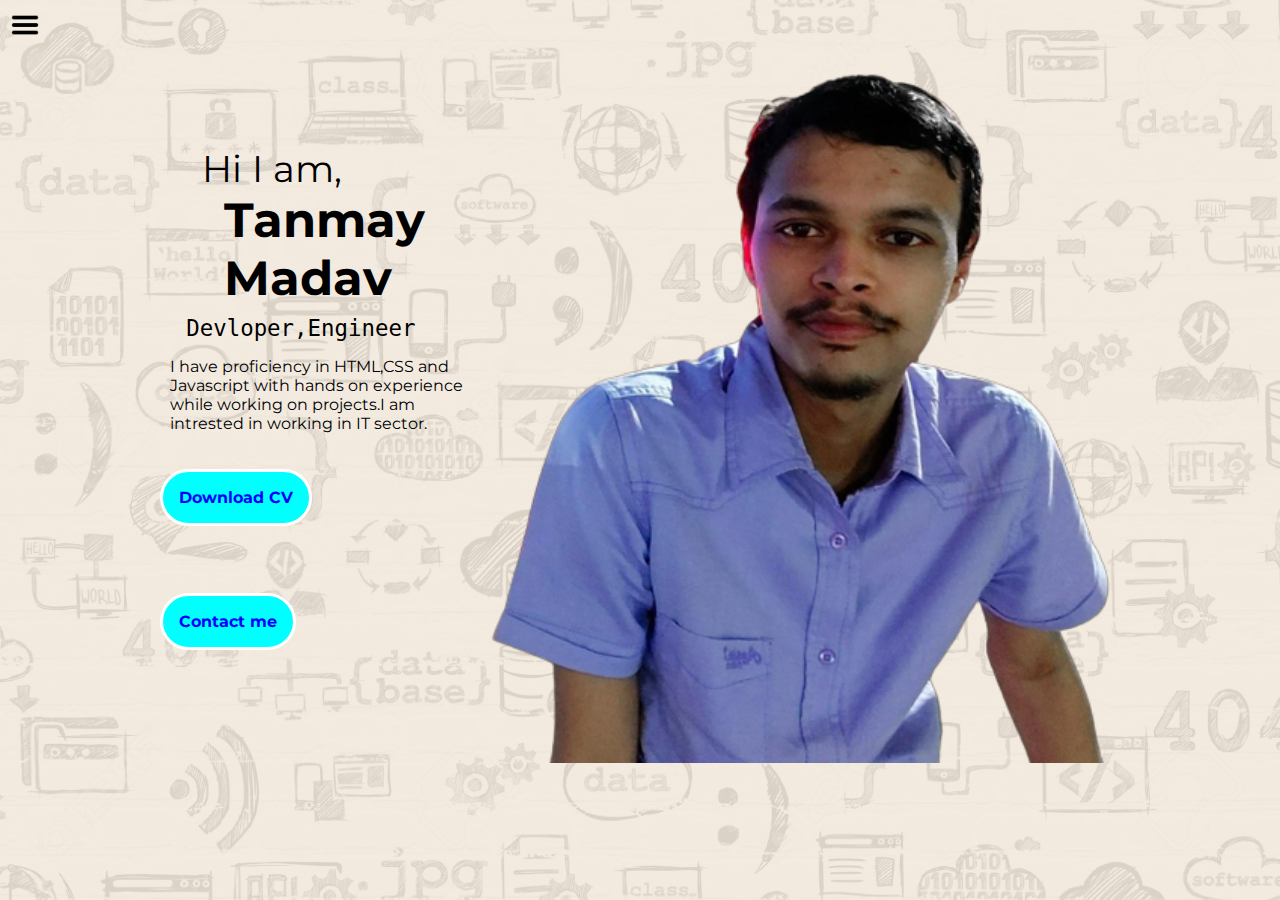
<file: index.html>
<!DOCTYPE html>
<html lang="en">

<head>
    <meta charset="UTF-8">
    <meta http-equiv="X-UA-Compatible" content="IE=edge">
    <meta name="viewport" content="width=device-width, initial-scale=1.0">
    <link rel="stylesheet" href="style.css">
    <title>Tanmay Madav</title>
    <link rel="preconnect" href="https://fonts.googleapis.com">
    <link rel="preconnect" href="https://fonts.gstatic.com" crossorigin>
    <link href="https://fonts.googleapis.com/css2?family=Montserrat:wght@300&display=swap" rel="stylesheet">
</head>

<body>
    <div class="container">
        <div class="sidebar sidebarGO">
            <nav>
                <ul>
                    <li><a href="index.html">Home</a></li>
                    <li><a href="intro.html">My Intro</a> </li>
                    <li><a href="contact.html">Contact</a></li>
                    <li><a href="blog.html">Blog</a></li>
                </ul>
            </nav>
        </div>
        <div class="main">
            <div class="hambur">
                <img src="img/Hamburger_icon.svg.png" alt="" class="ham" width="30px">
                <img src="img/cross.png" alt="" class="cros" width="23px">
            </div>
            <div class="infocont">
                <div class="devinfo">
                    <div class="hello">Hi I am,</div>
                    <div class="name">Tanmay Madav</div>
                    <div class="about">Devloper,Engineer</div>
                    <div class="moreabtme">I have proficiency in HTML,CSS and Javascript with hands on experience while
                        working on projects.I am intrested in working in IT sector.</div>
                    <div>
                        <a href="/proj-3/cv.pdf" target="_blank">
                            <button class="btn">Download CV</button>
                        </a>
                        <a href="/proj-3/contact.html">
                        <button class="btn">Contact me</button>
                        </a>
                    </div>
                </div>
                <div class="devpic">
                    <img src="img/1.png" alt="Tanmay Madav">
                </div>
            </div>
        </div>
    </div>
<script src="script.js"></script>
</body>

</html>
</file>
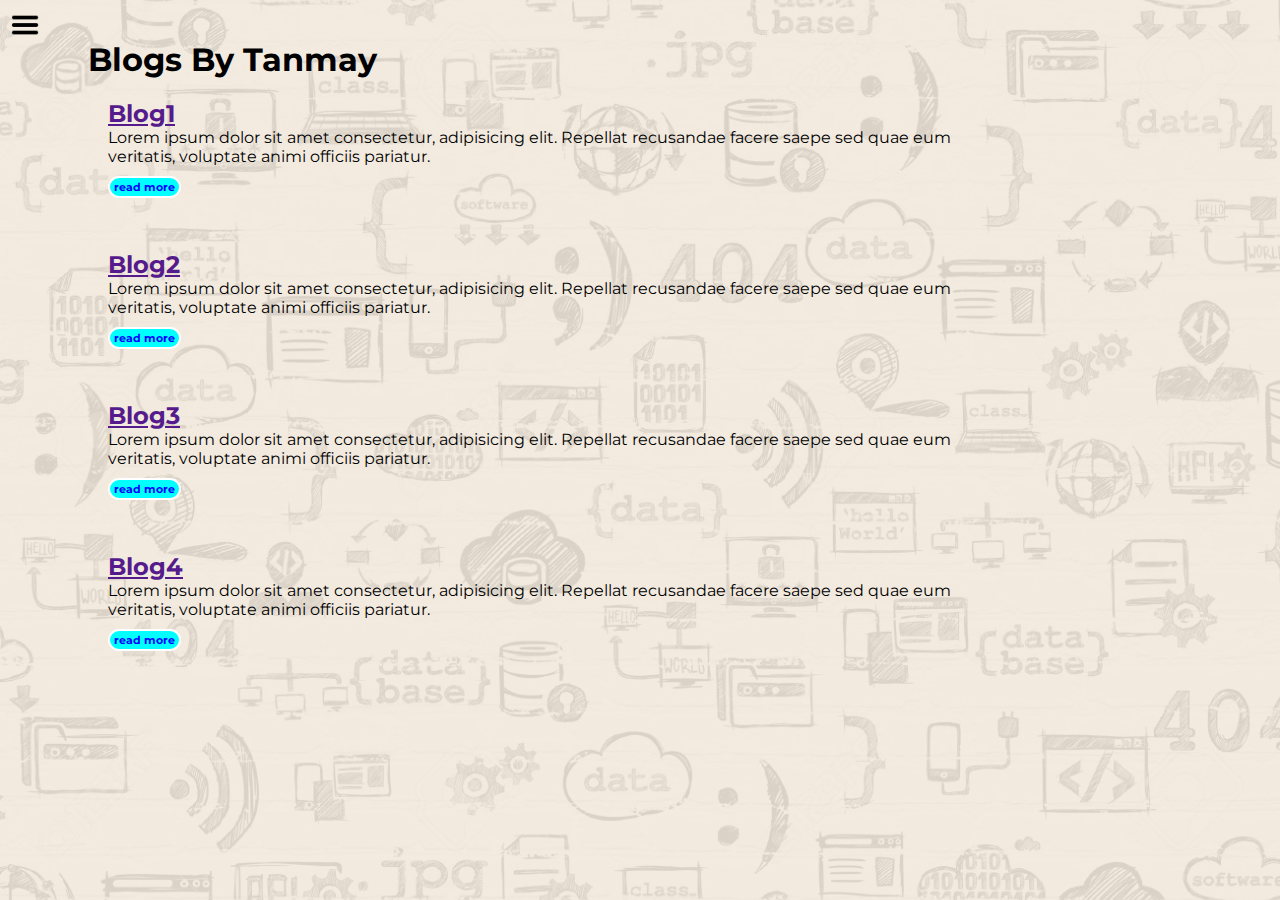
<file: blog.html>
<!DOCTYPE html>
<html lang="en">

<head>
    <meta charset="UTF-8">
    <meta http-equiv="X-UA-Compatible" content="IE=edge">
    <meta name="viewport" content="width=device-width, initial-scale=1.0">
    <link rel="stylesheet" href="style.css">
    <title>Tanmay Madav</title>
    <link rel="preconnect" href="https://fonts.googleapis.com">
    <link rel="preconnect" href="https://fonts.gstatic.com" crossorigin>
    <link href="https://fonts.googleapis.com/css2?family=Montserrat:wght@300&display=swap" rel="stylesheet">
</head>

<body>
    <div class="container">
        <div class="sidebar sidebarGO">
            <nav>
                <ul>
                    <li><a href="index.html">Home</a></li>
                    <li><a href="intro.html">My Intro</a> </li>
                    <li><a href="contact.html">Contact</a></li>
                    <li><a href="blog.html">Blog</a></li>
                </ul>
            </nav>
        </div>
        <div class="main">
            <div class="hambur">
                <img src="img/Hamburger_icon.svg.png" alt="" class="ham" width="30px">
                <img src="img/cross.png" alt="" class="cros" width="23px">
            </div>
            <div class="blogcont">
                    <h1>Blogs By Tanmay</h1>
                    <div class="blogitem">
                        <h2><a href="">Blog1</a></h2>
                        <p>Lorem ipsum dolor sit amet consectetur, adipisicing elit. Repellat recusandae facere saepe sed quae eum veritatis, voluptate animi officiis pariatur.</p>
                        <button class="btn sm">read more</button>
                    </div>
                    <div class="blogitem">
                        <h2><a href="">Blog2</a></h2>
                        <p>Lorem ipsum dolor sit amet consectetur, adipisicing elit. Repellat recusandae facere saepe sed quae eum veritatis, voluptate animi officiis pariatur.</p>
                        <button class="btn sm">read more</button>
                    </div>
                    <div class="blogitem">
                        <h2><a href="">Blog3</a></h2>
                        <p>Lorem ipsum dolor sit amet consectetur, adipisicing elit. Repellat recusandae facere saepe sed quae eum veritatis, voluptate animi officiis pariatur.</p>
                        <button class="btn sm">read more</button>
                    </div>
                    <div class="blogitem">
                        <h2><a href="">Blog4</a></h2>
                        <p>Lorem ipsum dolor sit amet consectetur, adipisicing elit. Repellat recusandae facere saepe sed quae eum veritatis, voluptate animi officiis pariatur.</p>
                        <button class="btn sm">read more</button>
                    </div>
            </div>
        </div>
    </div>
    <script src="script.js"></script>
</body>

</html>
</file>
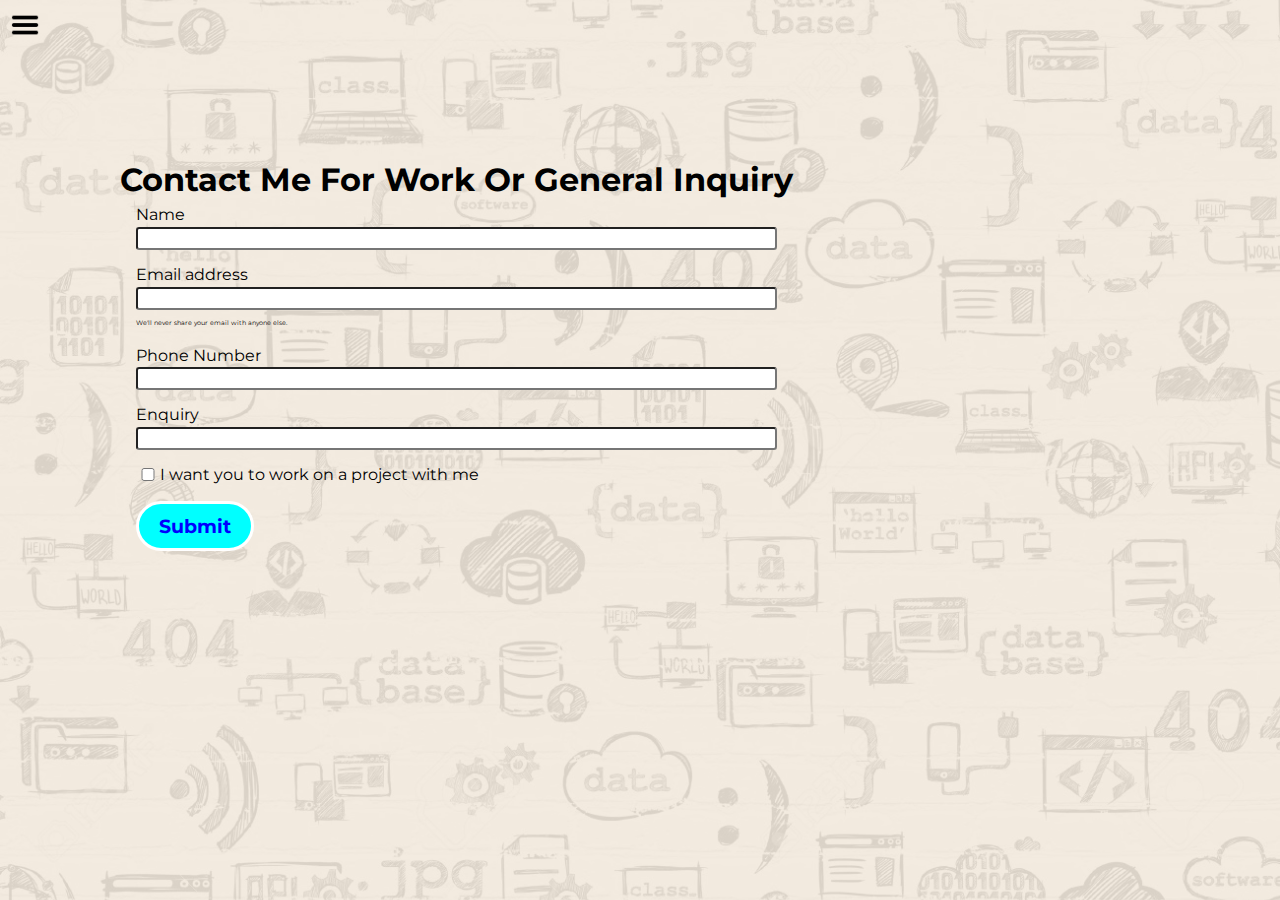
<file: contact.html>
<!DOCTYPE html>
<html lang="en">

<head>
    <meta charset="UTF-8">
    <meta http-equiv="X-UA-Compatible" content="IE=edge">
    <meta name="viewport" content="width=device-width, initial-scale=1.0">
    <link rel="stylesheet" href="style.css">
    <title>Tanmay Madav</title>
    <link rel="preconnect" href="https://fonts.googleapis.com">
    <link rel="preconnect" href="https://fonts.gstatic.com" crossorigin>
    <link href="https://fonts.googleapis.com/css2?family=Montserrat:wght@300&display=swap" rel="stylesheet">
</head>

<body>
    <div class="container">
        <div class="sidebar sidebarGO">
            <nav>
                <ul>
                    <li><a href="index.html">Home</a></li>
                    <li><a href="intro.html">My Intro</a> </li>
                    <li><a href="contact.html">Contact</a></li>
                    <li><a href="blog.html">Blog</a></li>
                </ul>
            </nav>
        </div>
        <div class="main">
            <div class="hambur">
                <img src="img/Hamburger_icon.svg.png" alt="" class="ham" width="30px">
                <img src="img/cross.png" alt="" class="cros" width="23px">
            </div>
            <div class="contactform">

                <h1>Contact Me For Work Or General Inquiry</h1>
                <form>
                    <div class="mb-3">
                        <label for="Name" class="form-label">Name</label>
                        <input type="name" class="form-control" id="exampleInputEmail1" aria-describedby="emailHelp">
                    </div>
                    <div class="mb-3">
                        <label for="exampleInputEmail1" class="form-label">Email address</label>
                        <input type="email" class="form-control" id="exampleInputEmail1" aria-describedby="emailHelp">
                        <div id="emailHelp" class="form-text">We'll never share your email with anyone else.</div>
                    </div>
                    <div class="mb-3">
                        <label for="clientphone" class="form-label">Phone Number</label>
                        <input type="phone" class="form-control" id="clientphone">
                    </div>
                    <div class="mb-3">
                        <label for="Enquiry" class="form-label">Enquiry</label>
                        <input type="enquiry" class="form-control" id="exampleInputEmail1" aria-describedby="emailHelp">
                    </div>
                    <div class="mb-3" id="form-check">
                        <input type="checkbox" class="form-check-input" id="exampleCheck1">
                        <label class="form-check-label" for="isClient">I want you to work on a project with me</label>
                    </div>
                    <button type="submit" class="btn sm">Submit</button>
                </form>
            </div>
        </div>
    </div>
    </div>
    <script src="script.js"></script>
</body>

</html>
</file>
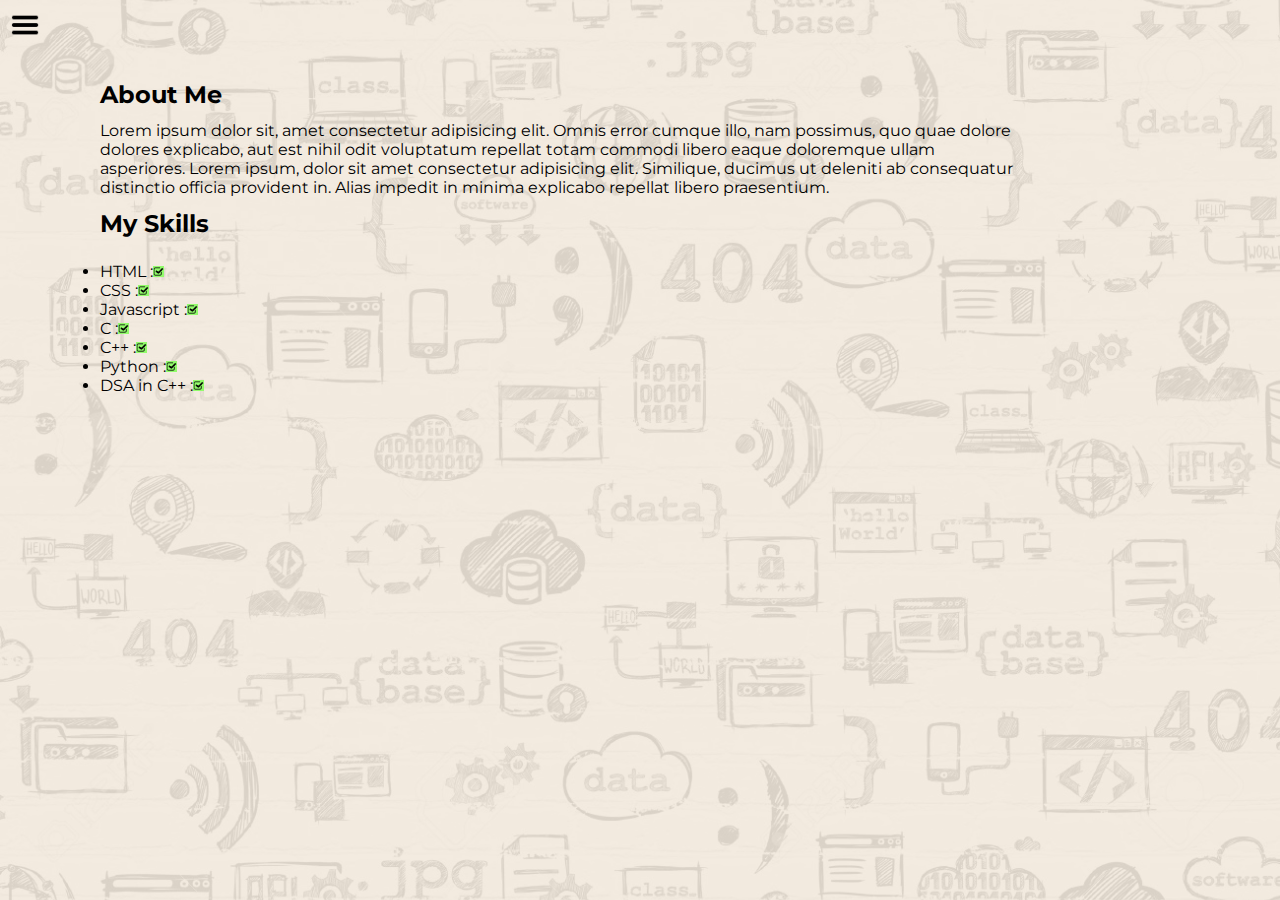
<file: intro.html>
<!DOCTYPE html>
<html lang="en">

<head>
    <meta charset="UTF-8">
    <meta http-equiv="X-UA-Compatible" content="IE=edge">
    <meta name="viewport" content="width=device-width, initial-scale=1.0">
    <link rel="stylesheet" href="style.css">
    <title>Tanmay Madav</title>
    <link rel="preconnect" href="https://fonts.googleapis.com">
    <link rel="preconnect" href="https://fonts.gstatic.com" crossorigin>
    <link href="https://fonts.googleapis.com/css2?family=Montserrat:wght@300&display=swap" rel="stylesheet">
</head>

<body>
    <div class="container">
        <div class="sidebar sidebarGO">
            <nav>
                <ul>
                    <li><a href="index.html">Home</a></li>
                    <li><a href="intro.html">My Intro</a> </li>
                    <li><a href="contact.html">Contact</a></li>
                    <li><a href="blog.html">Blog</a></li>
                </ul>
            </nav>
        </div>
        <div class="main">
            <div class="hambur">
                <img src="img/Hamburger_icon.svg.png" alt="" class="ham" width="30px">
                <img src="img/cross.png" alt="" class="cros" width="23px">
            </div>
            <div class="intro">
                <h2>About Me</h2>
                <p>Lorem ipsum dolor sit, amet consectetur adipisicing elit. Omnis error cumque illo, nam possimus, quo
                    quae dolore dolores explicabo, aut est nihil odit voluptatum repellat totam commodi libero eaque
                    doloremque ullam asperiores.
                    Lorem ipsum, dolor sit amet consectetur adipisicing elit. Similique, ducimus ut deleniti ab
                    consequatur distinctio officia provident in. Alias impedit in minima explicabo repellat libero
                    praesentium.
                </p>
                <h2>My Skills</h2>
                <div class="skillcont">
                    <ul>
                        <li>
                            <div class="skillitem">HTML :
                                <img src="img/read-consent-to-tick-icon-tick-valid-icon-with-png-and-vector-411315.png" class="skill"alt="done">
                            </div>
                        <li>
                            <div class="skillitem">CSS :
                                <img src="img/read-consent-to-tick-icon-tick-valid-icon-with-png-and-vector-411315.png" class="skill"alt="done">
                            </div>
                        </li>
                        <li>
                            <div class="skillitem">Javascript :
                                <img src="img/read-consent-to-tick-icon-tick-valid-icon-with-png-and-vector-411315.png" class="skill"alt="done">
                            </div>
                        </li>
                        <li>
                            <div class="skillitem">C :
                                <img src="img/read-consent-to-tick-icon-tick-valid-icon-with-png-and-vector-411315.png" class="skill"alt="done">
                            </div>
                        </li>
                        <li>
                            <div class="skillitem">C++ :
                                <img src="img/read-consent-to-tick-icon-tick-valid-icon-with-png-and-vector-411315.png" class="skill"alt="done">
                            </div>
                        </li>
                        <li>
                            <div class="skillitem">Python :
                                <img src="img/read-consent-to-tick-icon-tick-valid-icon-with-png-and-vector-411315.png" class="skill"alt="done">
                            </div>
                        </li>
                        <li>
                            <div class="skillitem">DSA in C++ :
                                <img src="img/read-consent-to-tick-icon-tick-valid-icon-with-png-and-vector-411315.png" class="skill"alt="done">
                            </div>
                        </li>
                    </ul>
                </div>
            </div>
        </div>
    </div>
    <script src="script.js"></script>
</body>

</html>
</file>
<file: style.css>
* {
    margin: 0px;
    padding: 0px;
    font-family: 'Montserrat', sans-serif;
}

.sidebar {
    background-color: aqua;
    /* width: 13vw; */
    /* width: 434px; */
    position: absolute;
    height: 100vh;
    transition: transform 0.3s ease-in;
}

.sidebar nav {
    padding: 45px;

}

.sidebar nav li {
    list-style: none;
    /* font-size: 30px; */
    font-size: 1.6rem;
    padding: 33px 0px;
}

body {
    background-color: rgba(210, 180, 140, 0.299);
    width: 87vw;
    height: 100vh;
}

body::before {
    content: "";
    background: url('img/53618974-grunge-background-white-brick-wall-texture-with-black-doodle-hand-drawn-programming-icons.webp') no-repeat center center/cover;
    z-index: -1;
    opacity: 0.1;
    height: 100%;
    width: 100%;
    position: absolute;
}

.container {
    display: flex;
}

.infocont {
    /* background-color: blue; */
    height: 78vh;
    width: 80vw;
    margin: 7vh 10vw;
    display: flex;
    justify-content: space-around;
    align-items: center;
}

.devinfo {
    font-size: 16px;
    display: flex;
    flex-direction: column;
    justify-content: center;
}

.hello {
    font-size: 3em;
    font-size: 2.3em;
    padding-left: 2em;
}

.name {

    font-size: 3em;
    font-weight: bold;
    padding-left: 2em;
}

.about {
    font-size: 1.4em;
    font-family: monospace;
    padding-top: .5rem;
    padding-left: 2.6em;
}

.moreabtme {
    padding-top: 1em;
    padding-left: 2.6em;
}

.infocont .devpic img {
    height: 78vh;
    justify-content: right;
}

.btn {
    margin: 2rem;
}

.infocont .btn {
    margin-top: 2.2em;
    font-size: 16px;
}

.btn {
    padding: 1em;
    background-color: aqua;
    font-weight: bold;
    color: blue;
    font-size: 1.2em;
    border: .2em solid white;
    border-radius: 2em;
}

.devinfo div a {
    text-decoration: none;
}

.btn:hover {
    color: aliceblue;
    border: 0.2rem solid aqua;
    background-color: blue;
    cursor: pointer;
}

.sidebar li a {
    text-decoration: none;
    color: black;
}

.contactform {
    padding: 0px 2em;
    padding-top: 10em;
    margin: 0 88px;
}

/* .contactform h1{ */
/* text-align: center; */
/* } */
.contactform div {
    padding: 0.4rem 0;
    display: flex;
    flex-direction: column;
}

.contactform form div input {
    padding: 0.1rem;
    margin: 0.15rem 0;
    border-radius: 0.2rem;
    /* width: 26vw; */
}

.contactform form {
    margin: 0 1rem;
    border-radius: 0.2rem;
    /* width: 26vw; */
}

#emailHelp {
    font-size: 0.4rem;
}

#form-check {
    flex-direction: row;
}

#form-check input {
    width: 24px;
    margin: 3px 0;
}

.sm {
    margin-top: 10px;
    margin-left: 0px;
    padding: 10px 20px;
}

.blogcont {
    margin: 40px 88px;
}

.blogitem {
    margin: 20px;
}

.blogitem button {
    padding: 2px 4px;
    font-size: .7rem;
}

.intro {
    margin: 80px 88px;
}

.intro h1 {
    margin: 23px;
}

.intro h2 {
    margin: 12px
}

.intro p {
    margin: 12px;
}

.skillcont {
    padding: 12px;
}

.skillitem {
    display: flex;
    align-items: center;
}

.skill {
    background-color: rgb(146, 251, 107);
    height: .5em;
}

.hund {
    width: 256;
    background-color: greenyellow;
    border: 1px solid black;
}

.fif {
    width: 125px;
    background-color: yellow;
    border: 1px solid black;
}

.twfy {
    width: 75px;
    background-color: red;
    border: 1px solid black;
}

.skillcont img {
    height: .7em;
}

.sidebarGO {
    transform: translate(-200px, 0px);
}

@media (max-width:760px) {
    .infocont {
        height: auto;
        width: auto;
    }

    .devinfo {
        font-size: 10px;
    }

    .devpic {
        display: none;
    }

    .intro,
    .blogcont,
    .contactform {
        margin: 50px 8px;
    }

    .contactform {
        padding-top: 0px;
    }

    .blogcont {
        margin-top: 25px;
        margin-bottom: 0px;
    }

    .hello {
        padding-left: 0;
    }

    .name {
        padding-left: 0;
    }

    .about {
        padding-left: 3px;
    }

    .moreabtme {
        padding-left: 3px;
    }

    .main {
        margin-left: 20px;
        margin-top: 20px;
    }

    .infocont .btn {
        font-size: 5px;
    }
}

@media (max-width:400px) {
    body::before {
        content: "";
        background: url('img/53618974-grunge-background-white-brick-wall-texture-with-black-doodle-hand-drawn-programming-icons.webp') no-repeat center center/cover;
        z-index: -1;
        opacity: 0.1;
        height: 1200px;
        width: 100%;
        position: absolute;
    }
}

.cros {
    margin-left: 145px;
    margin-top: 6px;
}

.hambur {
    position: absolute;
    top: 10px;
    left: 10px;
    cursor: pointer;
}
</file>
